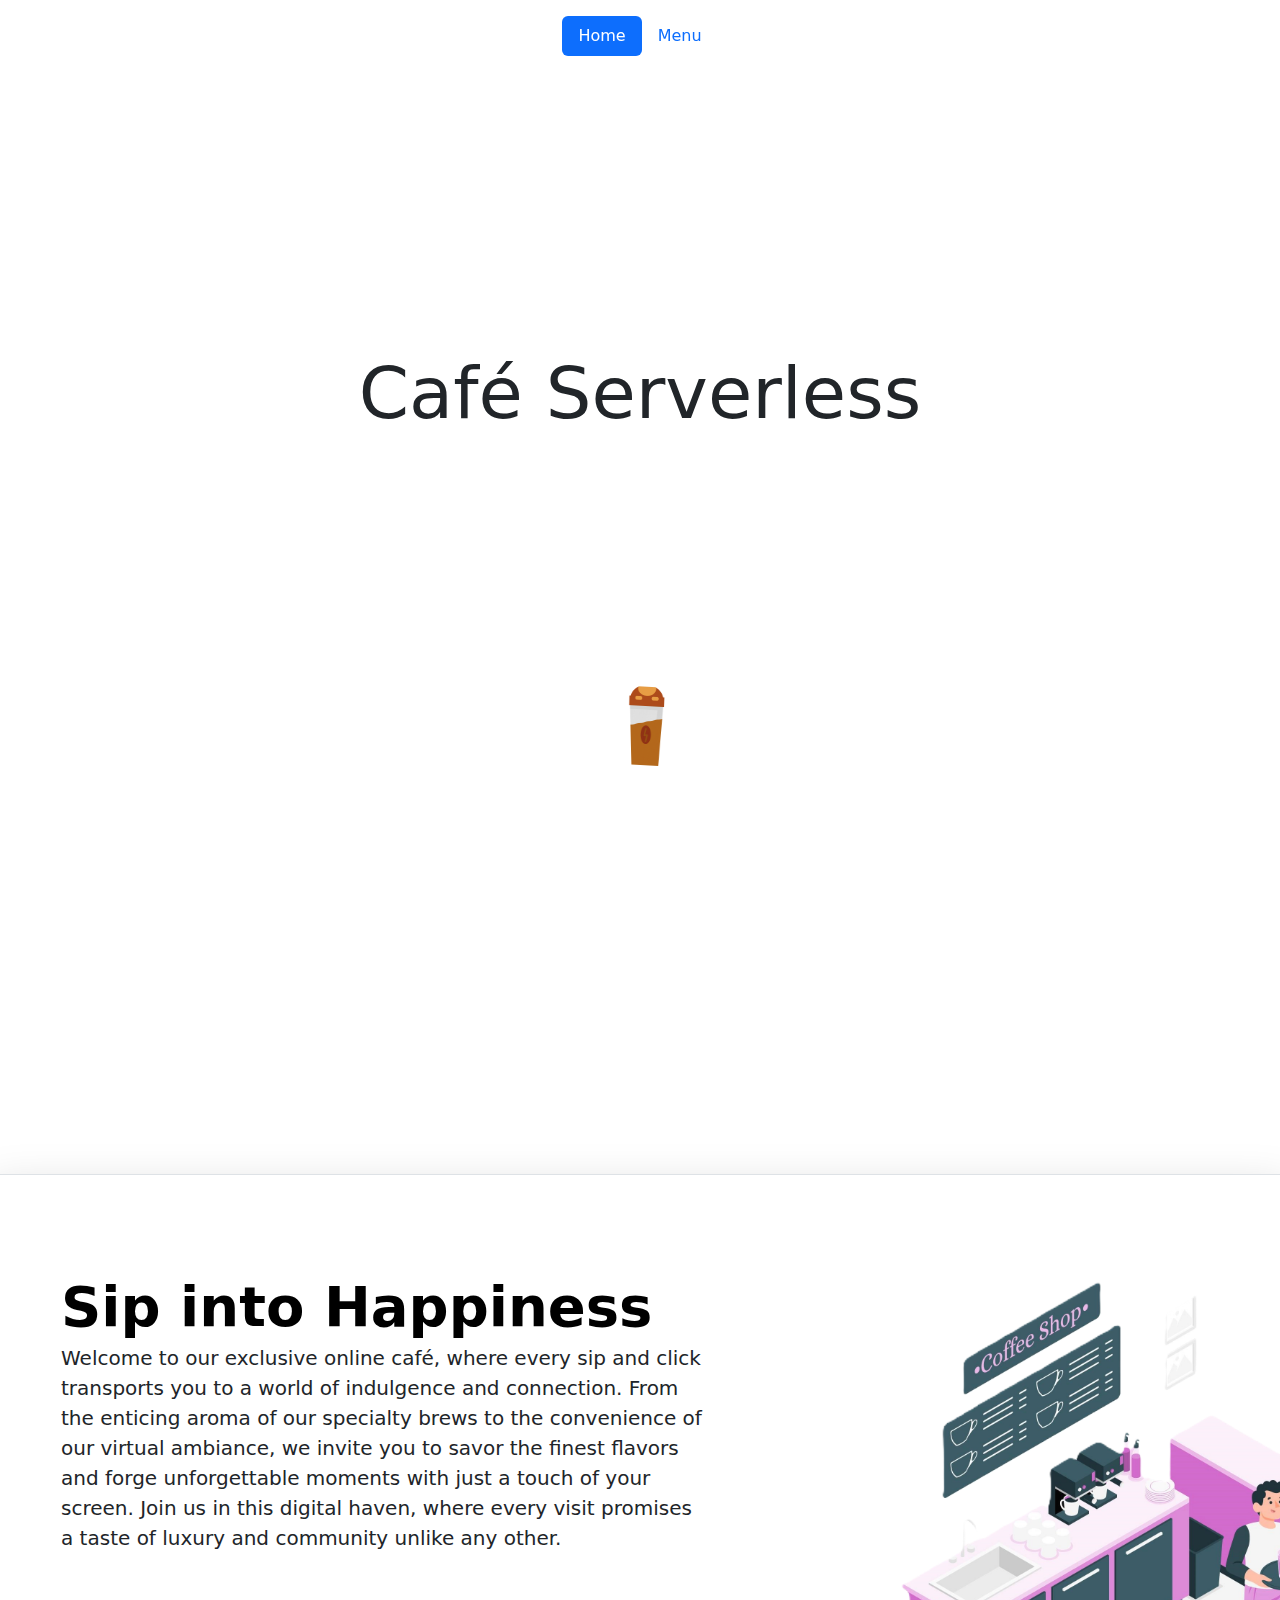
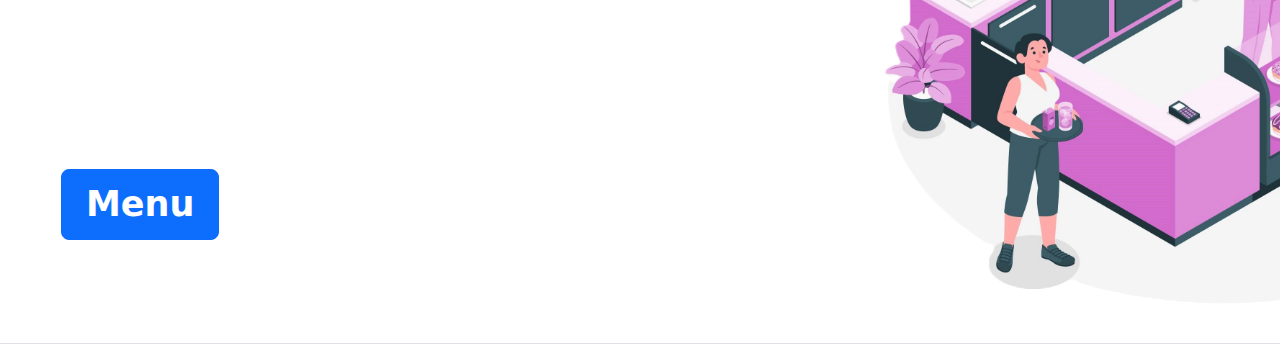
<file: index.html>
<!DOCTYPE html>
<html lang="en">
<head>
    <meta charset="UTF-8">
    <meta name="viewport" content="width=device-width, initial-scale=1.0">
    <title>Café Serverless</title>
    <link rel="stylesheet" href="style.css">
    <link href="https://cdn.jsdelivr.net/npm/bootstrap@5.3.3/dist/css/bootstrap.min.css" rel="stylesheet" integrity="sha384-QWTKZyjpPEjISv5WaRU9OFeRpok6YctnYmDr5pNlyT2bRjXh0JMhjY6hW+ALEwIH" crossorigin="anonymous">
    <style>
        body::-webkit-scrollbar{
            display: none;
        }
        .cover{
            padding: 350px;
        }
        .btn{
        font-size: 35px;
        margin-top: 200px;
      }
      .title{
        font-size: 72px;
      }
    </style>
</head>
<body>
<!--Navbar-->
<div class="container-fluid">
    <header class="d-flex justify-content-center py-3 fixed-top">
        <ul class="nav nav-pills">
        <li class="nav-item"><a href="index.html" class="nav-link active" aria-current="page">Home</a></li>
        <li class="nav-item"><a href="Custom.html" class="nav-link">Menu</a></li>
        </ul>
    </header>
</div>
<!--Cover-->
<div class="cover text-center">
    <h1 class="title"> Café Serverless</h1>
    <p><a class="btn" href="#main"><img src="coffee-beverage-ezgif.com-optimize.gif" alt="" style="height: 150px; width: 150px;"></a></p>
</div>
<!--Header-->
<section id="main">
<div class="row p-4 pb-0 pe-lg-0 pt-lg-5 align-items-center rounded-3 border shadow-lg">
    <div class="col-lg-7 p-3 p-lg-5 pt-lg-3">
      <h1 class="display-4 fw-bold lh-1 text-body-emphasis">Sip into Happiness</h1>
      <p class="lead">Welcome to our exclusive online café, where every sip and click transports you to a world of indulgence and connection. From the enticing aroma of our specialty brews to the convenience of our virtual ambiance, we invite you to savor the finest flavors and forge unforgettable moments with just a touch of your screen. Join us in this digital haven, where every visit promises a taste of luxury and community unlike any other.
      </p>
      <div class="d-grid gap-2 d-md-flex justify-content-md-start mb-4 mb-lg-3">
        <a href="custom.html" type="button" class="btn btn-primary btn-lg px-4 me-md-2 fw-bold">Menu</a>
      </div>
    </div>
    <div class="col-lg-4 offset-lg-1 p-0 overflow-hidden">
        <img class="rounded-lg-3" src="cafe.png" alt="" width="720">
    </div>
  </div>
</section>
<script src="https://cdn.jsdelivr.net/npm/bootstrap@5.3.3/dist/js/bootstrap.bundle.min.js" integrity="sha384-YvpcrYf0tY3lHB60NNkmXc5s9fDVZLESaAA55NDzOxhy9GkcIdslK1eN7N6jIeHz" crossorigin="anonymous"></script>
<script>
    // Scroll to the top of the page when the page is loaded or refreshed
    window.addEventListener('load', () => {
        window.scrollTo(0, 0);
    });
</script>
</body>
</html>
</file>
<file: style.css>
body{
    margin: 0;
    font-family: Poppins;
}
.container{
    width: 900px;
    margin: auto;
    max-width: 90vw;
    text-align: center;
    padding-top: 50px;
    transition: transform .5s;
}
svg{
    width: 30px;
}
header{
    display: flex;
    justify-content: space-between;
    align-items: center;
    padding: 20px 0;
}
.icon-cart{
    position: relative;
    cursor: pointer;
}
.icon-cart span{
    position: absolute;
    background-color: red;
    width: 30px;
    height: 30px;
    display: flex;
    justify-content: center;
    align-items: center;
    border-radius: 50%;
    color: #fff;
    top: 50%;
    right: -20px;
}
.title{
    font-size: xx-large;
}
.listProduct .item img{
    width: 90%;
}
.listProduct{
    display: grid;
    grid-template-columns: repeat(4, 1fr);
    gap: 20px;
}
.listProduct .item{
    background-color: #EEEEE6;
    padding: 20px;
    border-radius: 20px;
}
.listProduct .item h2{
    font-weight: 500;
    font-size: large;
}
.listProduct .item .price{
    letter-spacing: 7px;
    font-size: small;
}
.listProduct .item button{
    background-color: #353432;
    color: #eee;
    border: none;
    padding: 5px 10px;
    margin-top: 10px;
    border-radius: 20px;
    cursor: pointer;
}

/* cart */
.cartTab{
    width: 400px;
    background-color: #353432;
    color: #eee;
    position: fixed;
    top: 0;
    right: -400px;
    bottom: 0;
    display: grid;
    grid-template-rows: 70px 1fr 70px;
    transition: .5s;
}
body.showCart .cartTab{
    right: 0;
}
body.showCart .container{
    transform: translateX(-250px);
}
.cartTab h1{
    padding: 20px;
    margin: 0;
    font-weight: 300;
}
.cartTab .btn{
    display: grid;
    grid-template-columns: repeat(2, 1fr);
}
.cartTab button{
    background-color: #E8BC0E;
    border: none;
    font-family: Poppins;
    font-weight: 500;
    cursor: pointer;
}
.cartTab .close{
    background-color: #eee;
}
.listCart .item img{
    width: 100%;
}
.listCart .item{
    display: grid;
    grid-template-columns: 70px 150px 50px 1fr;
    gap: 10px;
    text-align: center;
    align-items: center;
}
.listCart .quantity span{
    display: inline-block;
    width: 25px;
    height: 25px;
    background-color: #eee;
    border-radius: 50%;
    color: #555;
    cursor: pointer;
}
.listCart .quantity span:nth-child(2){
    background-color: transparent;
    color: #eee;
    cursor: auto;
}
.listCart .item:nth-child(even){
    background-color: #eee1;
}
.listCart{
    overflow: auto;
}
.listCart::-webkit-scrollbar{
    width: 0;
}
@media only screen and (max-width: 992px) {
    .listProduct{
        grid-template-columns: repeat(3, 1fr);
    }
}


/* mobile */
@media only screen and (max-width: 768px) {
    .listProduct{
        grid-template-columns: repeat(2, 1fr);
    }
}
</file>
